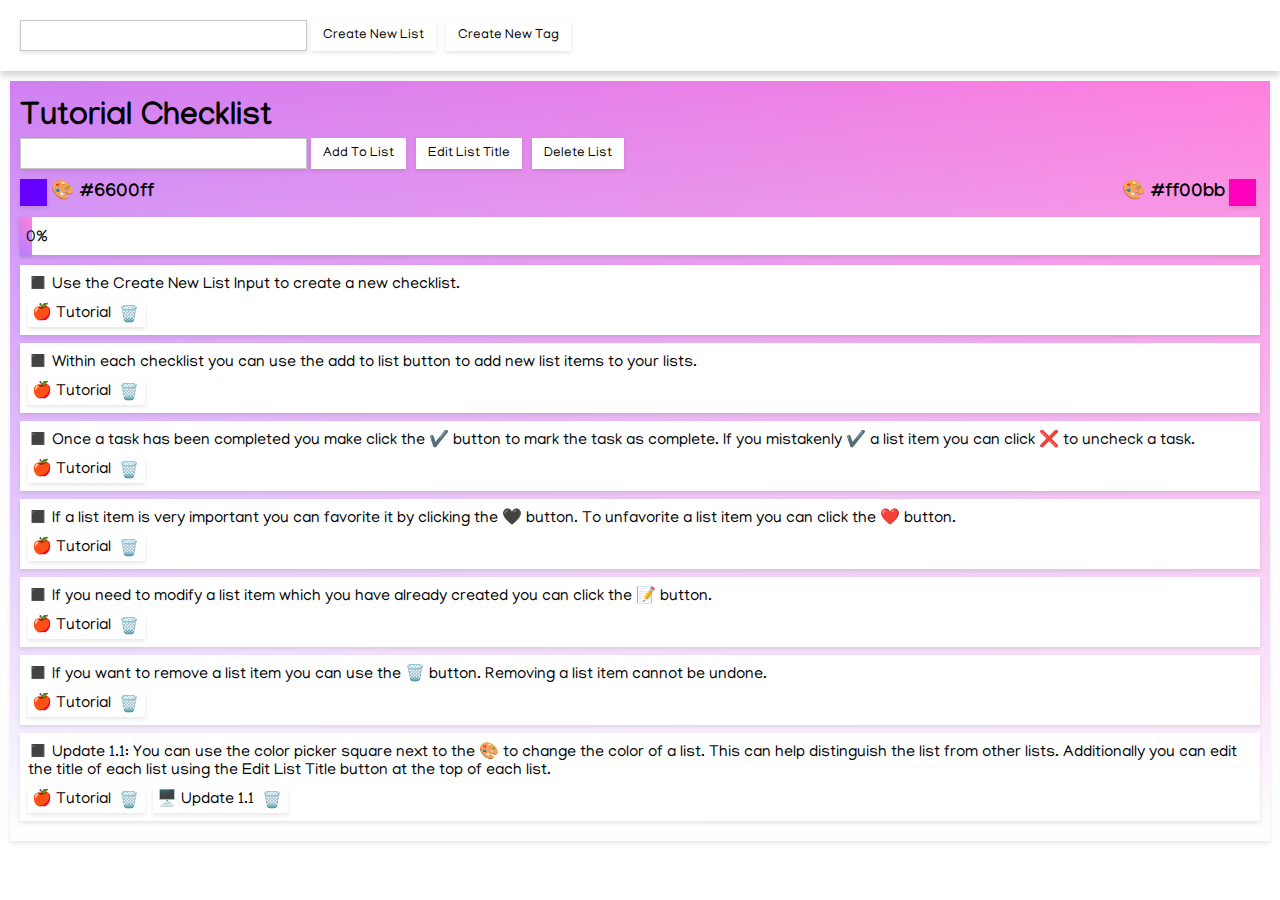
<file: index.html>
<!DOCTYPE html>
<html lang="en">

<head>
    <meta charset="UTF-8">
    <meta name="viewport" content="width=device-width, initial-scale=1.0">
    <meta http-equiv="X-UA-Compatible" content="ie=edge">
    <title>Document</title>
    <link rel="stylesheet" href="main.css">
</head>

<body onload="onLoad()">
    <nav>
        <input type="text" id="newList">
        <button onclick="newList()">Create New List</button>
        <button onclick="openTagModal()">Create New Tag</button>
    </nav>
    <div class="modal" id="editModal">
        <h2>Edit list item content.</h2>
        <input type="text" id="editListItem">
        <button onclick="editContentSave()">Save Changes</button>
    </div>
    <div class="modal" id="editListModal">
        <h2>Edit list item content.</h2>
        <input type="text" id="editListTitle">
        <button onclick="editListTitleSave()">Save Changes</button>
    </div>
    <div class="modal" id="deleteListModal">
        <h2 id="deleteListModalTitle"></h2>
        <button onclick="confirmDelete()">👍 Yes, I'm Sure</button>
    </div>
    <div class="modal" id="createTagModal">
            <h2>Create or modify a new tag.</h2>
                <div class="spacer"></div>
            <input type="text" id="tagNameInput">
            <div class="spacer"></div>
            <button onclick="newTagSave()">👍 Yes, I'm Sure</button>
        </div>
    <div class="checklistContainer" id="listContainer">

    </div>

    <script src="main.js"></script>
</body>

</html>
</file>
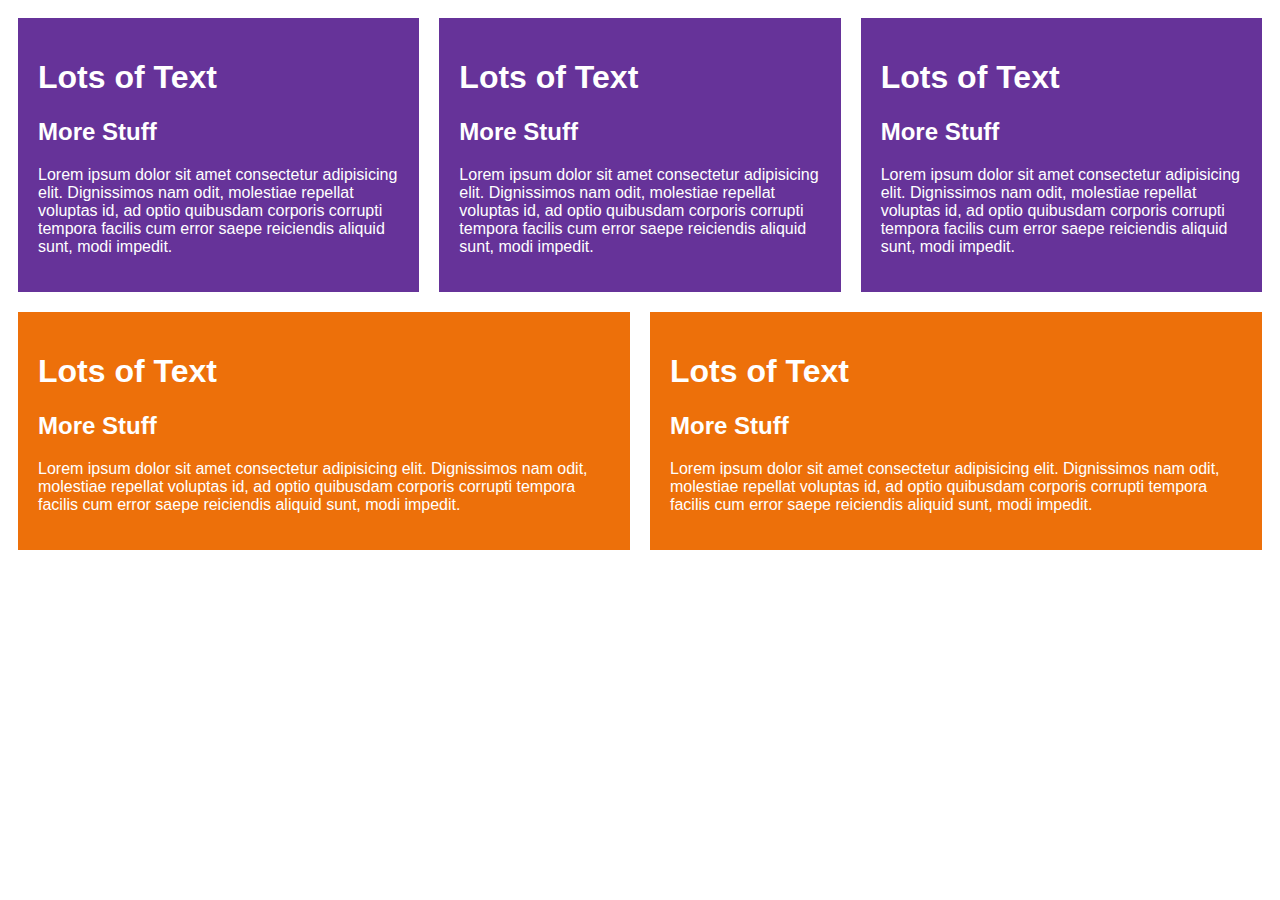
<file: CSS Grid/index.html>
<!DOCTYPE html>
<html lang="en">
<head>
    <meta charset="UTF-8">
    <meta name="viewport" content="width=device-width, initial-scale=1.0">
    <meta http-equiv="X-UA-Compatible" content="ie=edge">
    <title>Document</title>
    <link rel="stylesheet" href="main.css">
</head>
<body>
    <div class="container">
        <div class="box">
            <h1>Lots of Text</h1>
            <h2>More Stuff</h2>
            <p>Lorem ipsum dolor sit amet consectetur adipisicing elit. Dignissimos nam odit, molestiae repellat voluptas id, ad optio quibusdam corporis corrupti tempora facilis cum error saepe reiciendis aliquid sunt, modi impedit.</p>
        </div>
        <div class="box">
            <h1>Lots of Text</h1>
            <h2>More Stuff</h2>
            <p>Lorem ipsum dolor sit amet consectetur adipisicing elit. Dignissimos nam odit, molestiae repellat voluptas id, ad optio quibusdam corporis corrupti tempora facilis cum error saepe reiciendis aliquid sunt, modi impedit.</p>
        </div>
        <div class="box"><h1>Lots of Text</h1>
            <h2>More Stuff</h2>
            <p>Lorem ipsum dolor sit amet consectetur adipisicing elit. Dignissimos nam odit, molestiae repellat voluptas id, ad optio quibusdam corporis corrupti tempora facilis cum error saepe reiciendis aliquid sunt, modi impedit.</p></div>
    </div>

    <div class="container2">
            <div class="box2">
                <h1>Lots of Text</h1>
                <h2>More Stuff</h2>
                <p>Lorem ipsum dolor sit amet consectetur adipisicing elit. Dignissimos nam odit, molestiae repellat voluptas id, ad optio quibusdam corporis corrupti tempora facilis cum error saepe reiciendis aliquid sunt, modi impedit.</p>
            </div>
            <div class="box2">
                <h1>Lots of Text</h1>
                <h2>More Stuff</h2>
                <p>Lorem ipsum dolor sit amet consectetur adipisicing elit. Dignissimos nam odit, molestiae repellat voluptas id, ad optio quibusdam corporis corrupti tempora facilis cum error saepe reiciendis aliquid sunt, modi impedit.</p>
            </div>
</body>
</html>
</file>
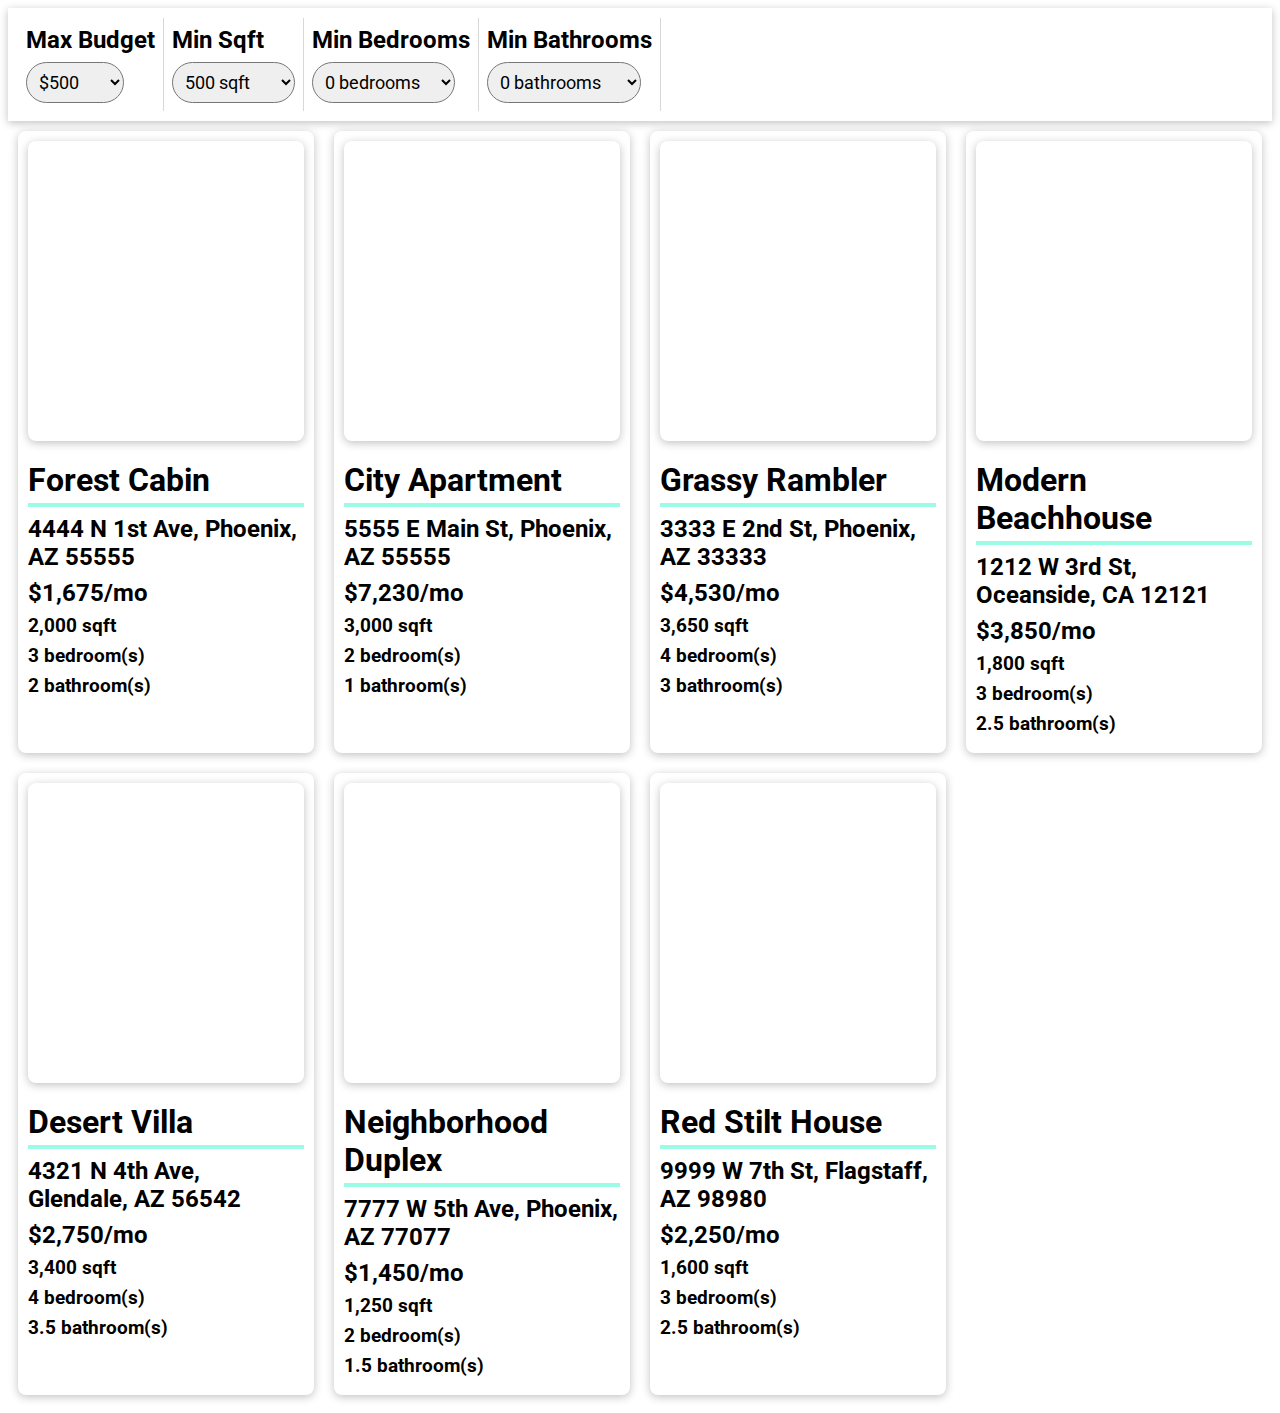
<file: Hamburgers/index.html>
<!DOCTYPE html>
<html lang="en">
<head>
    <meta charset="UTF-8">
    <meta name="viewport" content="width=device-width, initial-scale=1.0">
    <meta http-equiv="X-UA-Compatible" content="ie=edge">
    <title>Document</title>
    <link rel="stylesheet" href="main.css">
</head>
<body>
    <nav>
            <div>
                    <h2>Max Budget</h2>
                    <select id="budget" onchange="filter()">
                            <option value="500">$500</option>
                            <option value="1000">$1000</option>
                            <option value="1250">$1250</option>
                            <option value="1500">$1500</option>
                            <option value="1750">$1750</option>
                            <option value="2000">$2000</option>
                            <option value="2500">$2500</option>
                            <option value="3000">$3000</option>
                            <option value="3500">$3500</option>
                            <option value="4000">$4000</option>
                            <option value="4500">$4500</option>
                            <option value="5000">$5000</option>
                            <option value="7500">$7500</option>
                            <option value="10000">$10000</option>
                    </select>
            </div>

            <div>
                    <h2>Min Sqft</h2>
                    <select id="sqft" onchange="filter()">
                            <option value="500">500 sqft</option>
                            <option value="1000">750 sqft</option>
                            <option value="1250">1000 sqft</option>
                            <option value="1500">1250 sqft</option>
                            <option value="1750">1500 sqft</option>
                            <option value="2000">1750 sqft</option>
                            <option value="2500">2000 sqft</option>
                            <option value="3000">2500 sqft</option>
                            <option value="3500">3000 sqft</option>
                            <option value="4000">4000 sqft</option>
                            <option value="4500">5000 sqft</option>
                            <option value="5000">7500 sqft</option>
                            <option value="7500">10000 sqft</option>
                    </select>
            </div>
           
            <div>
                    <h2>Min Bedrooms</h2>
                    <select id="bedrooms" onchange="filter()">
                            <option value="0">0 bedrooms</option>
                            <option value="1">1 bedroom</option>
                            <option value="2">2 bedrooms</option>
                            <option value="3">3 bedrooms</option>
                            <option value="4">4 bedrooms</option>
                            <option value="5">5 bedrooms</option>
                            <option value="6">6 bedrooms</option>
                            <option value="7">7 bedrooms</option>
                            <option value="8">8 bedrooms</option>
                            <option value="9">9 bedrooms</option>
                            <option value="10">10 bedrooms</option>
                    </select>
            </div>

            <div>
                    <h2>Min Bathrooms</h2>
                    <select id="bathrooms" onchange="filter()">
                            <option value="0">0 bathrooms</option>
                            <option value="0.5">0.5 bathroom</option>
                            <option value="1">1 bathroom</option>
                            <option value="1.5">1.5 bathrooms</option>
                            <option value="2">2 bathrooms</option>
                            <option value="2.5">2.5 bathrooms</option>
                            <option value="3">3 bathrooms</option>
                            <option value="3.5">3.5 bathrooms</option>
                            <option value="4">4 bathrooms</option>
                            <option value="4.5">4.5 bathrooms</option>
                            <option value="5">5 bathrooms</option>
                    </select>
            </div>
    </nav>
    <div id="cabins">

    </div>
    <script src="main.js"></script>
</body>
</html>
</file>
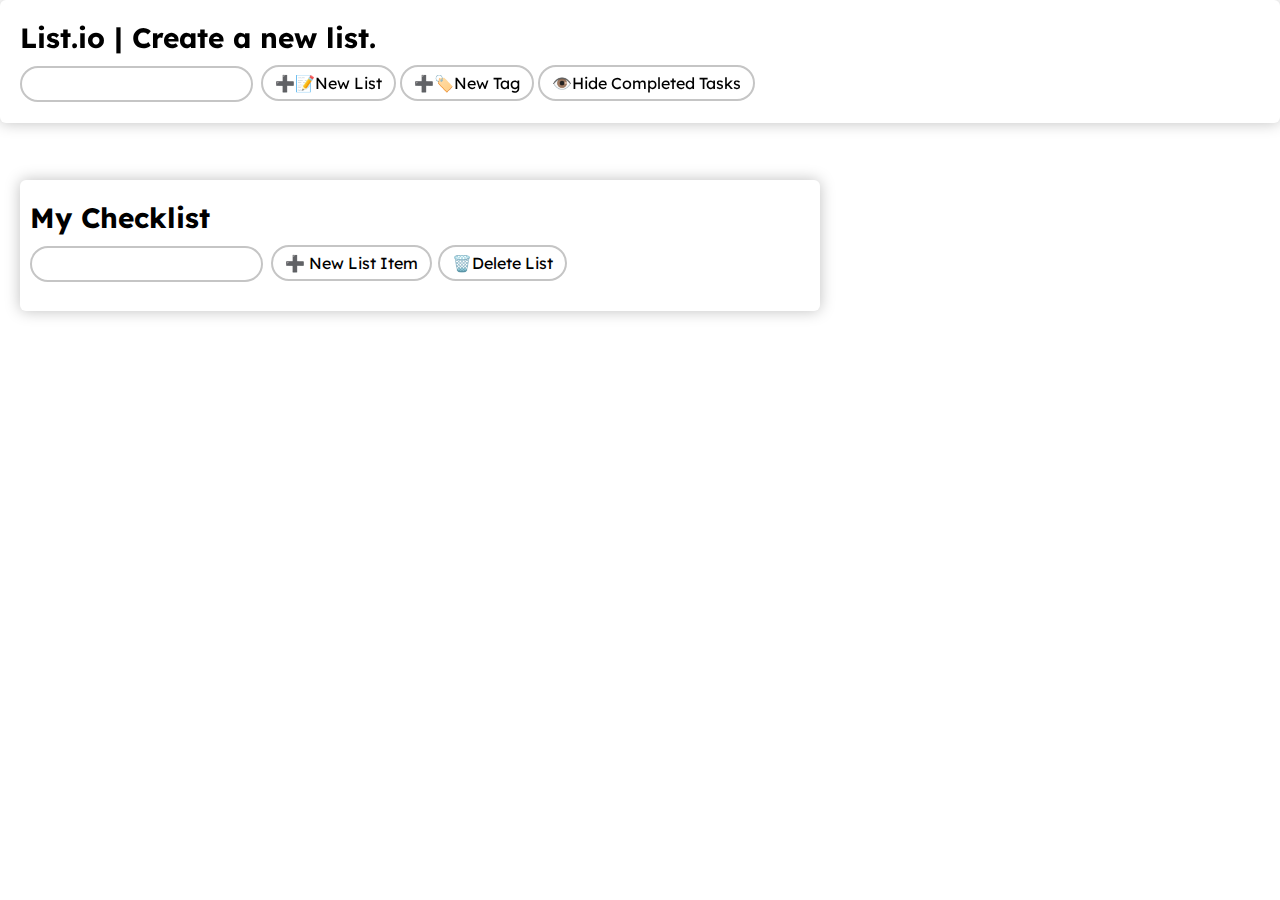
<file: old/index.html>
<!DOCTYPE html>

<head>
    <meta charset="utf-8">
    <meta http-equiv="X-UA-Compatible" content="IE=edge">
    <title></title>
    <meta name="description" content="">
    <meta name="viewport" content="width=device-width, initial-scale=1">
    <link rel="stylesheet" href="main.css">
</head>

<body>

    <!-- Modal -->
    <div id="editModal">
        <h1>Edit List Item</h1>
        <input type="text" id="editListItemInput">
        <button type="button" class="green" onclick="saveEdits()">💾Save Changes</button>
        <button type="button" class="grey" onclick="closeEdits()">👎Cancel</button>
    </div>

    <div id="deleteListModal">
        <h1 id="deleteListModalTitle"></h1>
        <button type="button" class="red" onclick="deleteListConfirm()">👍Yes, I'm Sure.</button>
        <button type="button" class="grey" onclick="deleteListCancel()">👎Cancel</button>
    </div>

    <div id="newTagModal">
        <h1>Create A New Tag</h1>
        <input type="text" id="newTagInput" onkeyup="setTagName()"><br><br>
        <div class="spacer"></div>
        <div class="color" id="red" onclick="setTagColor()"></div>
        <div class="color" id="scarlet" onclick="setTagColor()"></div>
        <div class="color" id="orange" onclick="setTagColor()"></div>
        <div class="color" id="yellow" onclick="setTagColor()"></div>
        <div class="color" id="lime" onclick="setTagColor()"></div>
        <div class="color" id="green" onclick="setTagColor()"></div>
        <div class="color" id="blue" onclick="setTagColor()"></div><br>
        <div class="color" id="indigo" onclick="setTagColor()"></div>
        <div class="color" id="purple" onclick="setTagColor()"></div>
        <div class="color" id="pink" onclick="setTagColor()"></div>
        <div class="color" id="hotpink" onclick="setTagColor()"></div>
        <div class="color" id="brown" onclick="setTagColor()"></div>
        <div class="color" id="grey" onclick="setTagColor()"></div>
        <div class="color" id="black" onclick="setTagColor()"></div><br>
        <div class="tag tagpreview">Tag Preview</div><br><br><br>
        <div class="sm_spacer"></div>
        <button type="button" class="green" onclick="createTag()">➕🏷️Create Tag</button>
        <button type="button" class="grey" onclick="closeTag()">👎Cancel</button>
    </div>

    <div id="applyTagModal">
        <h1>Apply a tag to this list. To create a tag click the New Tag button in the top menu bar.</h1>
        <select id="tagDropdown">
            <option value="#" disabled>Select a tag.</option>
        </select>
        <br>
        <div class="spacer"></div>
        <button type="button" class="red" onclick="applyTag()">👍Yes, I'm Sure.</button>
        <button type="button" class="grey" onclick="cancelApplyTag()">👎Cancel</button>
    </div>

<!-- Modals need to be before the container in order to protect the integrity. -->
    <div class="container">
        <h1>List.io | Create a new list.</h1>
        <input type="text" id="newList">
        <button type="button" class="green" onclick="newList()">➕📝New List</button>
        <button type="button" class="green" onclick="newTag()">➕🏷️New Tag</button>
        <button type="button" class="grey" onclick="hideCompletedItem()">👁️Hide Completed Tasks</button>

    </div>

    <div id="listContainer">
        <ul id="mainList" ondrop="drop(event, this)" ondragover="allowDrop(event)">
            <h1>My Checklist</h1>
            <input type="text" id="mainListInput">
            <button type="button" class="green" onclick="addNewListItem('mainList')">➕ New List Item</button>
            <button onclick="deleteList()" class="red">🗑️Delete List</button>
            <div class="spacer"></div>
        </ul>
    </div>
    <script src="main.js"></script>
</body>

</html>
</file>
<file: main.css>
@import url('https://fonts.googleapis.com/css?family=Manjari&display=swap');

html {
    box-sizing: border-box;
  }
  *, *:before, *:after {
    box-sizing: inherit;
  }

  body {
      margin: 0;
  }
 .list, nav, .modal {
 background: white;
 box-shadow: 0 2px 4px 0 rgba(0,0,0,0.1);
 padding: 10px;
 margin: 8px 0;
}

.progress {
    display: block;
    width: 100%;
    background: white;
    box-shadow: 0 2px 4px 0 rgba(0,0,0,0.1);
    font-family: 'Manjari', sans-serif;
    margin: 38px 0 0;
}

.progress .filler {
    padding: 12px 6px 8px;
    display: block;
    box-shadow: 0 2px 4px 0 rgba(0,0,0,0.1);
    font-family: 'Manjari', sans-serif;
    text-align: center;
    transition: .2s;
}

nav {
    top: 0;
    position: sticky;
    box-shadow: 0 4px 8px 0 rgba(0,0,0,0.2);
    margin: 0;
    display: block;
    padding: 20px;
    z-index: 101;
}

.checklistContainer {
    display: grid;
}

.modal {
    display: none;
    position: absolute;
    top: 50%;
    left: 50%;
    transform: translateX(-50%) translateY(-50%);
}

.toggle-display {
    display: block;
}

.list {
    margin: 10px;
}

h1, h2, h3 {
    font-family: 'Manjari', sans-serif;
    margin: 0;
}

ul {
    font-family: 'Manjari', sans-serif;
    margin: 10px 0;
    list-style-type: none;
    padding: 0;
    transition: .2s;
}

ul li {
    padding: 8px;
    background: white;
    box-shadow: 0 2px 4px 0 rgba(0,0,0,0.1);
    margin: 8px 0;
    min-height: 47px;
    display: table;
    width: 100%;
}

ul li span {
    display: block;
    margin-bottom: 8px;
}

button {
    font-family: 'Manjari', sans-serif;
    background: white;
    border: none;
    padding: 8px 12px;
    box-shadow: 0 2px 4px 0 rgba(0,0,0,0.1);
    text-align: center;
}

button:not(:first-of-type) {
    margin-left: 6px;
}

li button {
    display: none;
    float: right;
    margin-left: 6px;
    padding: 6px 12px;
}

li:hover button {
    display: inline-block;
}

.spacer {
    display: block;
    height: 10px;
}

.spacer::after {
    content: "";
    display: table;
    clear: both;
}


input {
    font-family: 'Manjari', sans-serif;
    background: rgb(255, 255, 255);
    border: none;
    padding: 7px 10px;
    border: 1px solid rgb(200, 200, 200);
    box-shadow: 0 2px 4px 0 rgba(0,0,0,0.1);
}

input[type="color"] {
    padding: 0;
	-webkit-appearance: none;
	border: none;
	width: 27px;
    height: 27px;
    float: left;
    margin-right: 4px;
    box-shadow: 0 2px 4px 0 rgba(0,0,0,0.1);
}
input[type="color"]::-webkit-color-swatch-wrapper {
	padding: 0;
}
input[type="color"]::-webkit-color-swatch {
	border: none;
}

.tag {
    display: inline-block;
    background: white;
    border-right: none; 
    padding: 0 4px;
    box-shadow: 0 2px 4px 0 rgba(0,0,0,0.1);
    margin-left: 8px;
    float: left;
} 

.tag:first-of-type {
    margin-left: 0px;
}

select {
    z-index: 0;
    height: 30px;
   position: relative;
   display: none;
   margin-right: 8px;
   float: left;
   border-radius: 0px;
}

option {
    font-size: 14px;
}

li:hover select  {
    display: inline-block;
}

.tag span {
    display: inline-block;
    float: right;
    margin: 0;
    padding: 2px;
    margin-left: 6px;
}

.floatleft {
    display: inline;
    float: left;
    width: 140px;
}

.floatright {
    display: inline;
    float: right;
    width: 140px;
    text-align: right;
}
</file>
<file: CSS Grid/main.css>
.container {
    display: grid;
    grid-template-columns: repeat(3, 1fr);
}

.box {
    display: block;
    background: rebeccapurple;
    margin: 10px;
    padding: 20px;
}

.container2 {
    display: grid;
    grid-template-columns: repeat(2, 1fr);
}

.box2 {
    display: block;
    background: rgb(237, 112, 10);
    margin: 10px;
    padding: 20px;
}

h1, h2, h3, p {
    color: white;
    font-family: Arial, Helvetica, sans-serif;
}

@media (max-width: 1000px) {
    .container {
        grid-template-columns: repeat(2, 1fr);
    }

    .container .box:last-of-type {
        grid-column:  1 / span 2;
    }
}

@media (max-width: 600px) {
    .container {
        grid-template-columns: repeat(1, 1fr);
    }

    .container .box:last-of-type {
        grid-column:  1 /  span 1;
    }
}
</file>
<file: Hamburgers/main.css>
@import url('https://fonts.googleapis.com/css?family=Roboto:300&display=swap');

html {
    box-sizing: border-box;
  }
  *, *:before, *:after {
    box-sizing: inherit;
  }

#cabins {
    display: grid;
    grid-template-columns: 1fr 1fr 1fr 1fr;
}

.cabin {
    padding: 10px;
    margin: 10px;
    border-radius: 8px;
    box-shadow: 0 2px 8px 0 rgba(32, 33, 36, .28);
}

.image {
    display: block;
    background-size: cover;
    background-position: center;
    height: 300px;
    width: 100%;
    padding: 8px;
    margin-bottom: 20px;
    border-radius: 8px;
    box-shadow: 0 2px 8px 0 rgba(32, 33, 36, .28);
}

h1, h2, h3 {
    margin: 0 0 8px;
    font-family: 'Roboto', sans-serif;
}

h3.desc {
    line-height: 30px;
}

h1 {
    padding-bottom: 4px;
    border-bottom: 4px rgb(154, 252, 229) solid;
}

a {
    font-family: 'Roboto', sans-serif;
    display: block;
    text-align: center;
    padding: 16px;
    font-size: 18px;
    border-radius: 100px;
    margin: 20px 0 10px;
    background: rgb(154, 252, 229);
    box-shadow: 0 2px 8px 0 rgba(32, 33, 36, .28);
    transition: .2s;
}

a:hover {
    background: rgb(200, 255, 242);
}

nav {
    padding: 10px;
    display: block;
    box-shadow: 0 2px 8px 0 rgba(32, 33, 36, .28);
}

nav div {
    float: left;
    padding: 8px;
    border-right: 1px rgb(216, 216, 216) solid;
}

nav::after {
    display: table;
    content: '';
    clear: both;
}

nav select {
    font-family: 'Roboto', sans-serif;
    border-radius: 100px;
    padding: 8px;
    font-size: 18px;
    margin: 0;
}

@media (max-width: 1200px) {
    #cabins {
        display: grid;
        grid-template-columns: 1fr 1fr 1fr;
    }
}

@media (max-width: 800px) {
    #cabins {
        display: grid;
        grid-template-columns: 1fr 1fr;
    }
}

@media (max-width: 680px) {
    #cabins {
        display: grid;
        grid-template-columns: 1fr;
    }
}
</file>
<file: old/main.css>
@import url('https://fonts.googleapis.com/css?family=Lexend+Deca&display=swap');

/* apply a natural box layout model to all elements, but allowing components to change */
html {
  box-sizing: border-box;
  -webkit-touch-callout: none; 
    -webkit-user-select: none; 
     -khtml-user-select: none; 
       -moz-user-select: none; 
        -ms-user-select: none; 
            user-select: none; 
}
*, *:before, *:after {
  box-sizing: inherit;
}

body {
    margin: 0;
    padding: 10px;
    background-image: url("https://images.unsplash.com/photo-1546657002-f8dffa78c1c4?ixlib=rb-1.2.1&auto=format&fit=crop&w=1491&q=80");
    background-size: cover;
    background-attachment: fixed;
}

#editModal, #deleteListModal, #newTagModal, #applyTagModal  {
    display: none;
    position: fixed;
    top: 40%;
    left: 50%;
    transform: translateX(-50%) translateY(-50%);
    padding: 20px;
    color: white;
    border-radius: 6px;
    background: white;
    box-shadow: 0 0 15px rgba(0, 0, 0, 0.1);
}

.container {
    position: fixed;
    top: 0;
    left: 0;
    padding: 20px;
    background: white;
    border-radius: 6px;
    font-family: 'Lexend Deca', sans-serif;
    width: 100%;
    box-shadow: 0 0 15px rgba(0, 0, 0, 0.25);
}

button {
    padding: 6px 12px;
    border: none;
    border-radius: 100px;
    background: rgb(255, 255, 255);
    border: 2px rgb(197, 197, 197) solid;
    color: black;
    font-family: 'Lexend Deca', sans-serif;
    outline: none;
    font-size: 16px;
}

.spacer {
    display: block;
    height: 20px;
}

input, select {
    padding: 6px 12px;
    border: 2px rgb(197, 197, 197) solid;
    border-radius: 100px;
    background: white;
    color: black;
    font-family: 'Lexend Deca', sans-serif;
    float: left;
    margin: 1px 8px 1px 0;
    font-size: 16px;
}

h1 {
    font-family: 'Lexend Deca', sans-serif;
    color: black;
    margin: 0 0 10px;
    font-size: 28px;
}

ul {
    font-size: 20px;
    min-width: 800px;
    margin: 10px;
    padding: 20px 10px 10px;
    background: white;
    font-family: 'Lexend Deca', sans-serif;
    box-shadow: 0 0 15px rgba(0, 0, 0, 0.25);
    border-radius: 6px;
}

ul li {
    padding: 10.5px 2px 10.5px 10px;
    background: white;
    font-family: 'Lexend Deca', sans-serif;
    display: block; 
    color: black;
    width: 100%;
    margin: 10px 0;
    box-shadow: 0 0 15px rgba(0, 0, 0, 0.1);
    border-radius: 6px;
}

ul li.star {
    outline: rgb(0, 56, 139) 1px solid;
}

ul li.completed span {
    color: grey;
    text-decoration: line-through;
}

li button, li select {
    float: right;
    margin-right: 8px;
}

li:after {
    content: '';
    display: table;
    clear: both;
}

li span {
    word-wrap: break-word;
    display: inline;
    float: left;
    min-width: 480px;
    margin-bottom: 10px;
}

.btngroup {
    display: block;
    float: right;
    margin-bottom: 10px;
    width: 100%;
}

#listContainer {
    white-space: nowrap;
    display: grid;
    grid-gap: 10px;
    grid-template-columns: repeat(3, 1fr);
    margin-top: 160px;
}


.color {
    width: 40px;
    height: 40px;
    background: black;
    display: inline-block;
    border-radius: 50%;
    margin: 0 0 4px;
}

.tag {
    font-family: 'Lexend Deca', sans-serif;
    display: inline-block;
    color: white;
    padding: 6px 12px;
    border-radius: 1000px;
    text-transform: capitalize;
    background: black;
    font-size: 16px;
    float: right;
    border: 2px rgb(197, 197, 197) solid;
}

.tag.tagpreview {
    float: left;
    border: 2px rgb(197, 197, 197) solid;
}

hr {
    border: white 1px solid;
}

#red {
    background: rgb(231, 38, 38);
    border: 2px rgb(197, 197, 197) solid;
}

#scarlet {
    background: rgb(241, 69, 38);
    border: 2px rgb(197, 197, 197) solid;
}

#orange {
    background: rgb(241, 115, 42);
    border: 2px rgb(197, 197, 197) solid;
}

#yellow {
    background: rgb(246, 166, 16);
    border: 2px rgb(197, 197, 197) solid;
}

#lime {
    background: rgb(87, 189, 19);
    border: 2px rgb(197, 197, 197) solid;
}

#green {
    background: rgb(11, 168, 19);
    border: 2px rgb(197, 197, 197) solid;
}

#blue {
    background: rgb(30, 127, 218);
    border: 2px rgb(197, 197, 197) solid;
}

#indigo {
    background: rgb(92, 39, 238);
    border: 2px rgb(197, 197, 197) solid;
}

#purple {
    background: rgb(108, 9, 200);
    border: 2px rgb(197, 197, 197) solid;
}

#pink {
    background: rgb(226, 35, 178);
    border: 2px rgb(197, 197, 197) solid;
}

#hotpink {
    background: rgb(245, 16, 130);
    border: 2px rgb(197, 197, 197) solid;
}

#black {
    background: rgb(20, 20, 20);
    border: 2px rgb(197, 197, 197) solid;
}

#grey {
    background: rgb(128, 128, 128);
    border: 2px rgb(197, 197, 197) solid;
}

#brown {
    background: rgb(121, 76, 37);
    border: 2px rgb(197, 197, 197) solid;
}

.tag div {
    display: inline-block;
}
</file>
